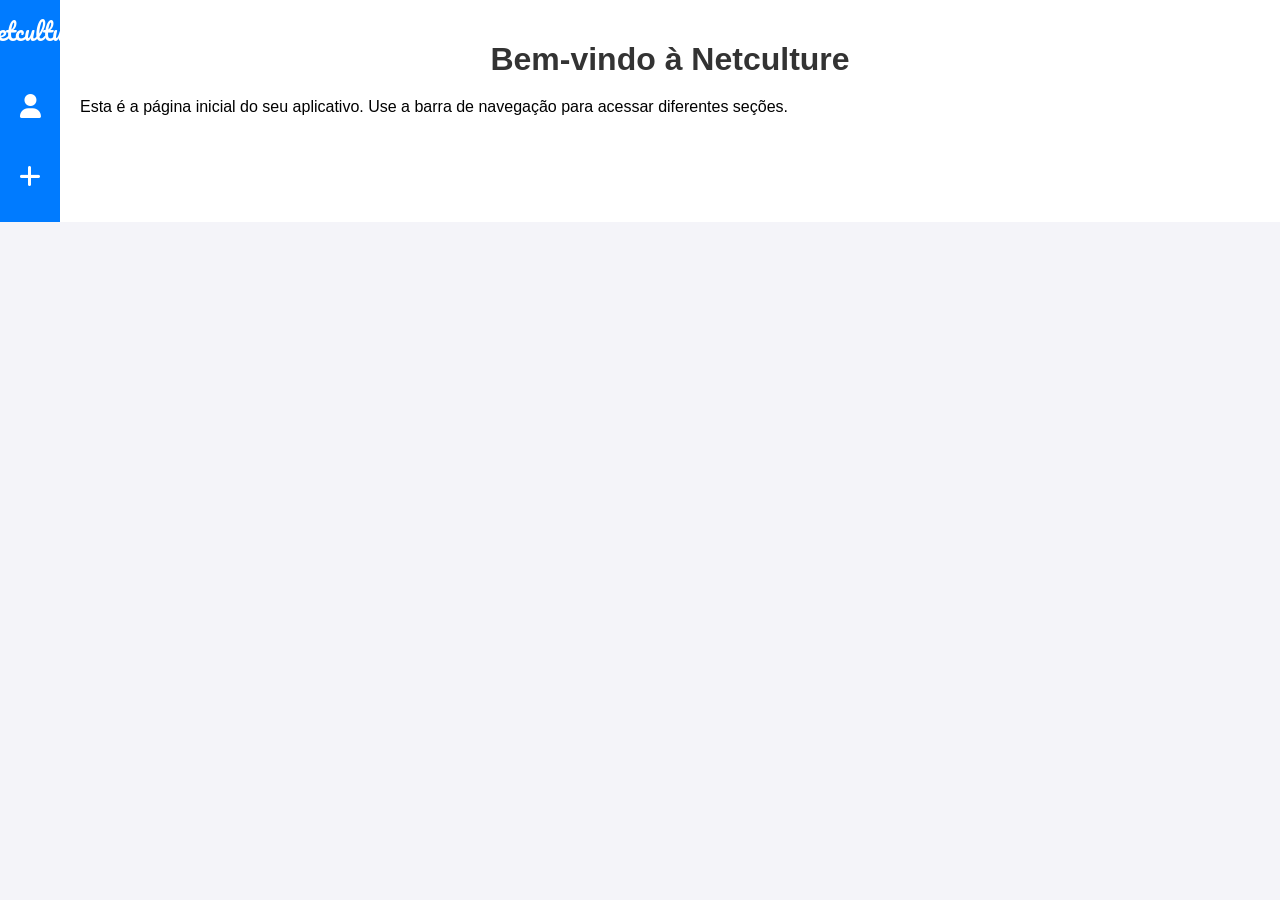
<file: index.html>
<!DOCTYPE html>
<html lang="en">
<head>
    <meta charset="UTF-8">
    <meta name="viewport" content="width=device-width, initial-scale=1.0">
    <title>Página Inicial</title>
    <link rel="stylesheet" href="styles.css">
    <link rel="stylesheet" href="https://cdnjs.cloudflare.com/ajax/libs/font-awesome/6.0.0-beta3/css/all.min.css">
    <link href="https://fonts.googleapis.com/css2?family=Pacifico&display=swap" rel="stylesheet">
</head>
<body>
    <div class="sidebar">
        <a href="index.html" class="brand">Netculture</a>
        <button id="menuProfile"><i class="fas fa-user"></i></button>
        <button id="menuCreateStore"><i class="fas fa-plus"></i></button>
    </div>
    <div class="container">
        <h1>Bem-vindo à Netculture</h1>
        <p>Esta é a página inicial do seu aplicativo. Use a barra de navegação para acessar diferentes seções.</p>
    </div>

    <script src="scripts.js"></script>
</body>
</html>
</file>
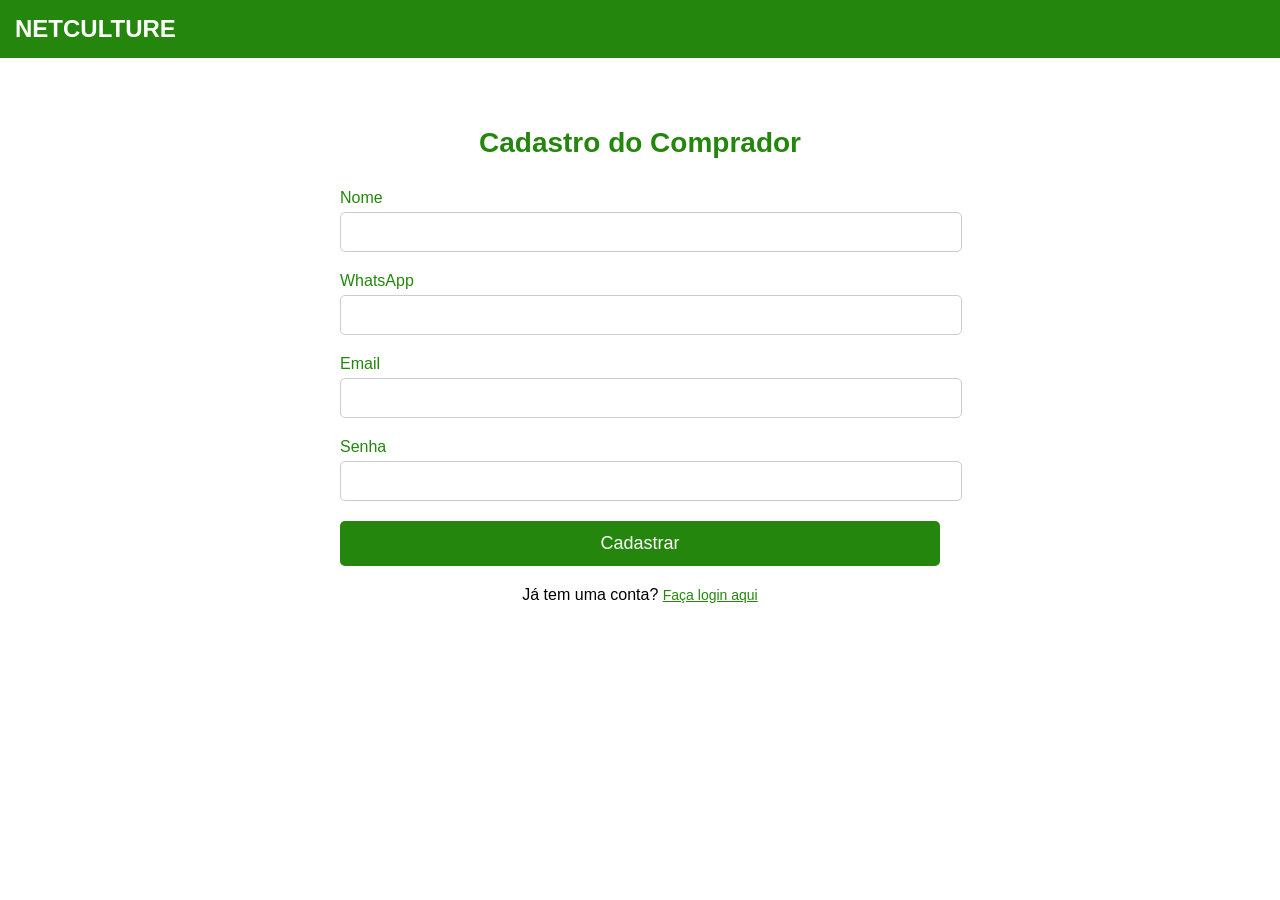
<file: cadastroComprador.html>
<!DOCTYPE html>
<html lang="pt-br">
<head>
    <meta charset="UTF-8">
    <meta name="viewport" content="width=device-width, initial-scale=1.0">
    <title>Cadastro - Comprador - NetCulture</title>
    <style>
        body {
            font-family: Arial, sans-serif;
            margin: 0;
            padding: 0;
            background-color: white;
        }

        .navbar {
            background-color: #24860c;
            padding: 15px;
            display: flex;
            justify-content: space-between;
            align-items: center;
        }

        .navbar a {
            color: white;
            text-decoration: none;
            font-size: 24px;
            font-weight: bold;
        }

        .container {
            padding: 50px;
            max-width: 600px;
            margin: 0 auto;
        }

        .container h1 {
            color: #24860c;
            text-align: center;
            font-size: 28px;
            margin-bottom: 30px;
        }

        .form-group {
            margin-bottom: 20px;
        }

        .form-group label {
            color: #24860c;
            font-size: 16px;
            margin-bottom: 5px;
            display: block;
        }

        .input-field {
            width: 100%;
            padding: 10px;
            font-size: 16px;
            border-radius: 5px;
            border: 1px solid #ccc;
        }

        .input-field:focus {
            border-color: #24860c;
            outline: none;
        }

        .button {
            background-color: #24860c;
            color: white;
            padding: 12px;
            width: 100%;
            border: none;
            border-radius: 5px;
            font-size: 18px;
            cursor: pointer;
            transition: background-color 0.3s;
        }

        .button:hover {
            background-color: #1e6a0a;
        }

        .back-link {
            text-align: center;
            margin-top: 20px;
        }

        .back-link a {
            color: #24860c;
            font-size: 14px;
            text-decoration: underline;
        }
    </style>
</head>
<body>

    <!-- Navbar -->
    <div class="navbar">
        <a href="#">NETCULTURE</a>
    </div>

    <!-- Formulário de Cadastro -->
    <div class="container">
        <h1>Cadastro do Comprador</h1>
        <form>
            
            <!-- Campo Nome -->
            <div class="form-group">
                <label for="nome">Nome</label>
                <input type="text" id="nome" name="nome" class="input-field" required>
            </div>

            <!-- Campo WhatsApp -->
            <div class="form-group">
                <label for="whatsapp">WhatsApp</label>
                <input type="tel" id="whatsapp" name="whatsapp" class="input-field" required>
            </div>

            <!-- Campo Email -->
            <div class="form-group">
                <label for="email">Email</label>
                <input type="email" id="email" name="email" class="input-field" required>
            </div>

            <!-- Campo Senha -->
            <div class="form-group">
                <label for="senha">Senha</label>
                <input type="password" id="senha" name="senha" class="input-field" required>
            </div>

            <!-- Botão de Cadastro -->
            <button type="submit" class="button">Cadastrar</button>
        </form>

        <!-- Link para voltar -->
        <div class="back-link">
            <p>Já tem uma conta? <a href="loginComprador.html">Faça login aqui</a></p>
        </div>
    </div>

</body>
</html>
</file>
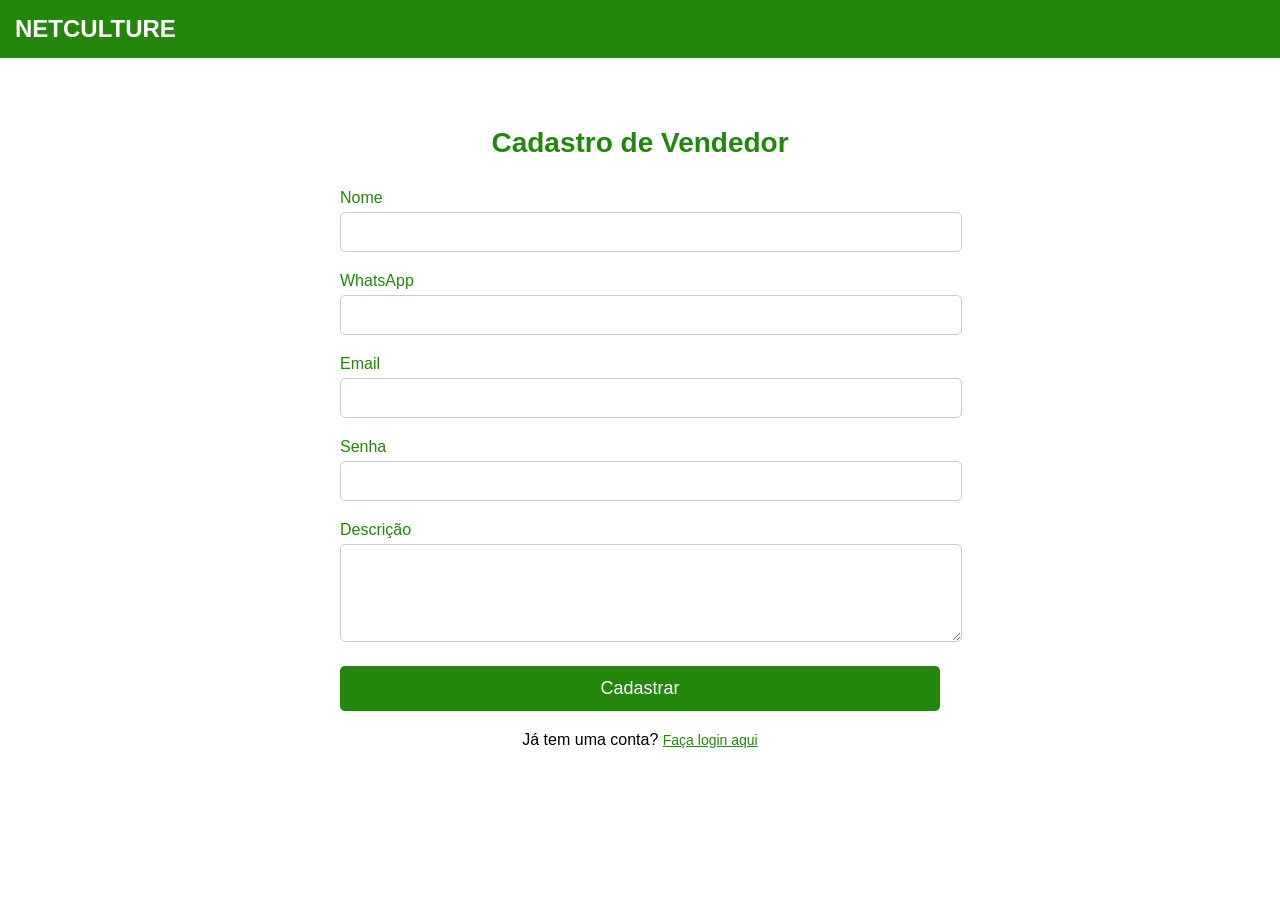
<file: cadastroVendedor.html>
<!DOCTYPE html>
<html lang="pt-br">
<head>
    <meta charset="UTF-8">
    <meta name="viewport" content="width=device-width, initial-scale=1.0">
    <title>Cadastro - Vendedor - NetCulture</title>
    <style>
        body {
            font-family: Arial, sans-serif;
            margin: 0;
            padding: 0;
            background-color: white;
        }

        .navbar {
            background-color: #24860c;
            padding: 15px;
            display: flex;
            justify-content: space-between;
            align-items: center;
        }

        .navbar a {
            color: white;
            text-decoration: none;
            font-size: 24px;
            font-weight: bold;
        }

        .container {
            padding: 50px;
            max-width: 600px;
            margin: 0 auto;
        }

        .container h1 {
            color: #24860c;
            text-align: center;
            font-size: 28px;
            margin-bottom: 30px;
        }

        .form-group {
            margin-bottom: 20px;
        }

        .form-group label {
            color: #24860c;
            font-size: 16px;
            margin-bottom: 5px;
            display: block;
        }

        .input-field {
            width: 100%;
            padding: 10px;
            font-size: 16px;
            border-radius: 5px;
            border: 1px solid #ccc;
        }

        .input-field:focus {
            border-color: #24860c;
            outline: none;
        }

        .button {
            background-color: #24860c;
            color: white;
            padding: 12px;
            width: 100%;
            border: none;
            border-radius: 5px;
            font-size: 18px;
            cursor: pointer;
            transition: background-color 0.3s;
        }

        .button:hover {
            background-color: #1e6a0a;
        }

        .back-link {
            text-align: center;
            margin-top: 20px;
        }

        .back-link a {
            color: #24860c;
            font-size: 14px;
            text-decoration: underline;
        }
    </style>
</head>
<body>

    <!-- Navbar -->
    <div class="navbar">
        <a href="#">NETCULTURE</a>
    </div>

    <!-- Formulário de Cadastro -->
    <div class="container">
        <h1>Cadastro de Vendedor</h1>
        <form>
            
            <!-- Campo Nome -->
            <div class="form-group">
                <label for="nome">Nome</label>
                <input type="text" id="nome" name="nome" class="input-field" required>
            </div>

            <!-- Campo WhatsApp -->
            <div class="form-group">
                <label for="whatsapp">WhatsApp</label>
                <input type="tel" id="whatsapp" name="whatsapp" class="input-field" required>
            </div>

            <!-- Campo Email -->
            <div class="form-group">
                <label for="email">Email</label>
                <input type="email" id="email" name="email" class="input-field" required>
            </div>

            <!-- Campo Senha -->
            <div class="form-group">
                <label for="senha">Senha</label>
                <input type="password" id="senha" name="senha" class="input-field" required>
            </div>

            <!-- Campo Descrição -->
            <div class="form-group">
                <label for="descricao">Descrição</label>
                <textarea id="descricao" name="descricao" class="input-field" rows="4" required></textarea>
            </div>

            <!-- Botão de Cadastro -->
            <button type="submit" class="button">Cadastrar</button>
        </form>

        <!-- Link para voltar -->
        <div class="back-link">
            <p>Já tem uma conta? <a href="loginVendedor.html">Faça login aqui</a></p>
        </div>
    </div>

</body>
</html>
</file>
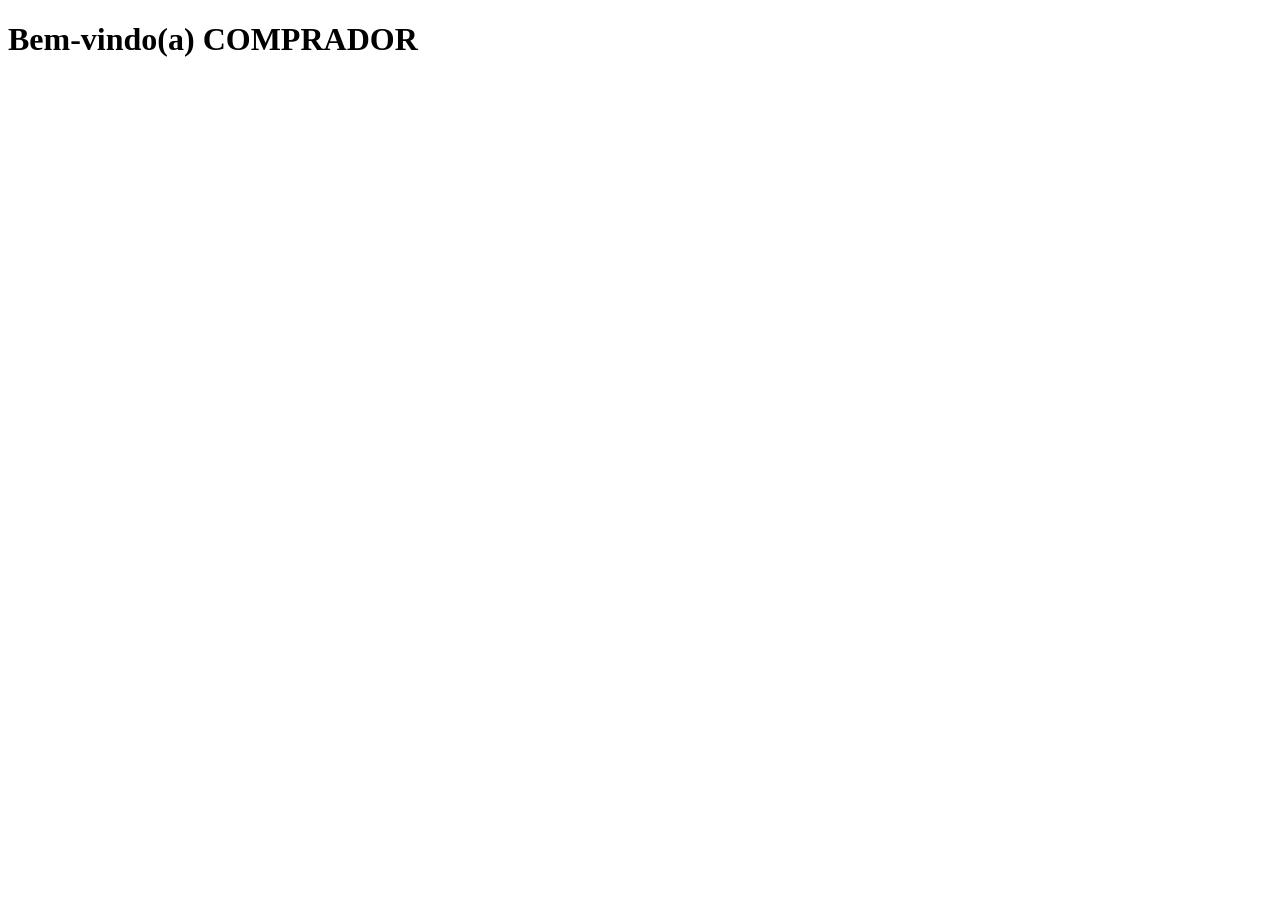
<file: compradorHome.html>
<!DOCTYPE html>
<html lang="en">
<head>
    <meta charset="UTF-8">
    <meta name="viewport" content="width=device-width, initial-scale=1.0">
    <title>Document</title>
</head>
<body>
    <h1>Bem-vindo(a) COMPRADOR</h1>
</body>
</html>
</file>
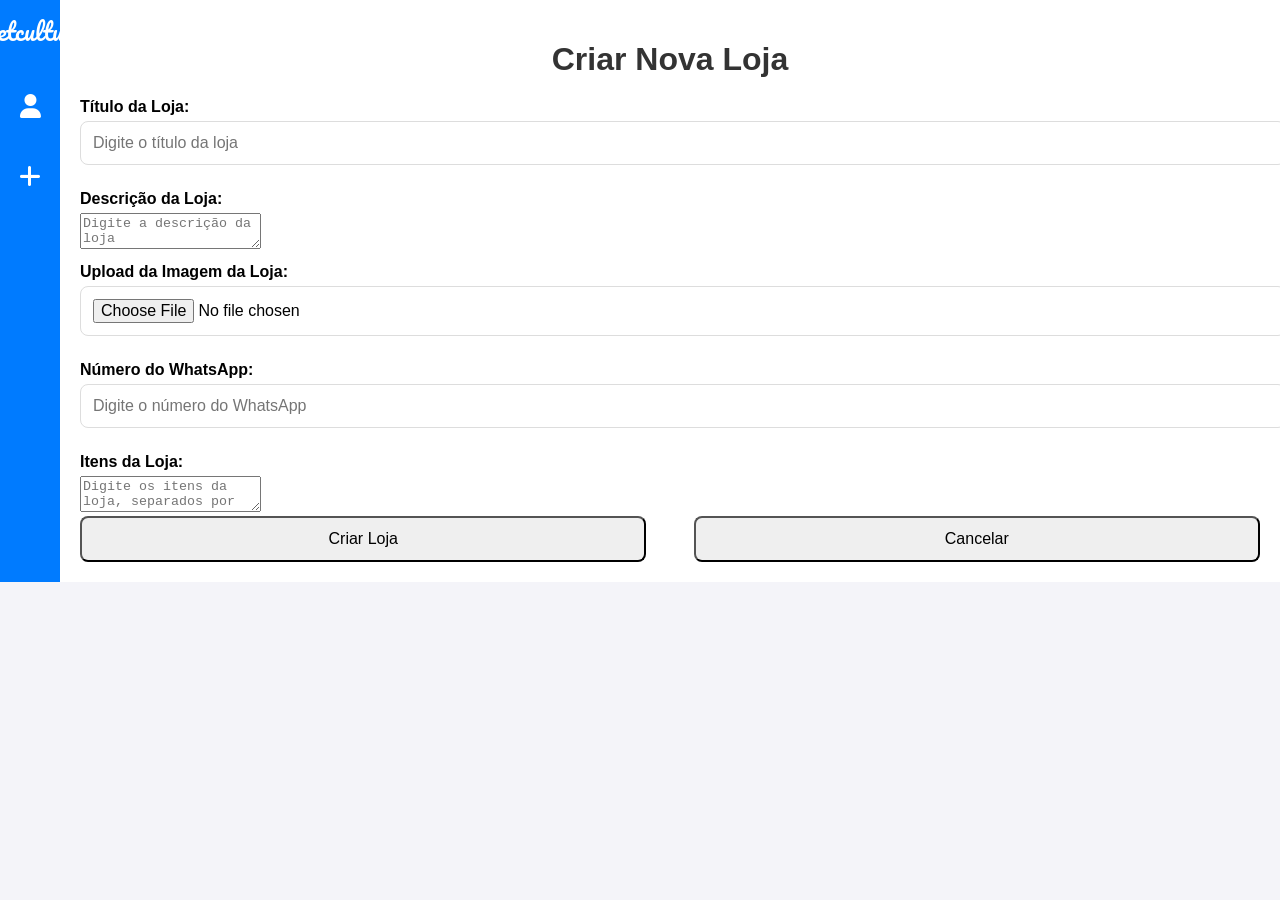
<file: create-store.html>
<!DOCTYPE html>
<html lang="en">
<head>
    <meta charset="UTF-8">
    <meta name="viewport" content="width=device-width, initial-scale=1.0">
    <title>Criar Nova Loja</title>
    <link rel="stylesheet" href="styles.css">
    <link rel="stylesheet" href="https://cdnjs.cloudflare.com/ajax/libs/font-awesome/6.0.0-beta3/css/all.min.css">
    <link href="https://fonts.googleapis.com/css2?family=Pacifico&display=swap" rel="stylesheet">
</head>
<body>
    <div class="sidebar">
        <a href="index.html" class="brand">Netculture</a>
        <button id="menuProfile"><i class="fas fa-user"></i></button>
        <button id="menuCreateStore"><i class="fas fa-plus"></i></button>
    </div>
    <div class="container">
        <h1>Criar Nova Loja</h1>
        <form id="createStoreForm">
            <label for="storeTitle">Título da Loja:</label>
            <input type="text" id="storeTitle" placeholder="Digite o título da loja" required>

            <label for="storeDescription">Descrição da Loja:</label>
            <textarea id="storeDescription" placeholder="Digite a descrição da loja" required></textarea>
            
            <label for="storeImageUpload">Upload da Imagem da Loja:</label>
            <input type="file" id="storeImageUpload" accept="image/*">

            <label for="storeWhatsapp">Número do WhatsApp:</label>
            <input type="tel" id="storeWhatsapp" placeholder="Digite o número do WhatsApp" required>

            <label for="storeItems">Itens da Loja:</label>
            <textarea id="storeItems" placeholder="Digite os itens da loja, separados por vírgula" required></textarea>

            <div class="action-buttons">
                <button type="submit">Criar Loja</button>
                <button type="button" id="cancelCreate">Cancelar</button>
            </div>
        </form>
    </div>

    <script src="scripts.js"></script>
</body>
</html>
</file>
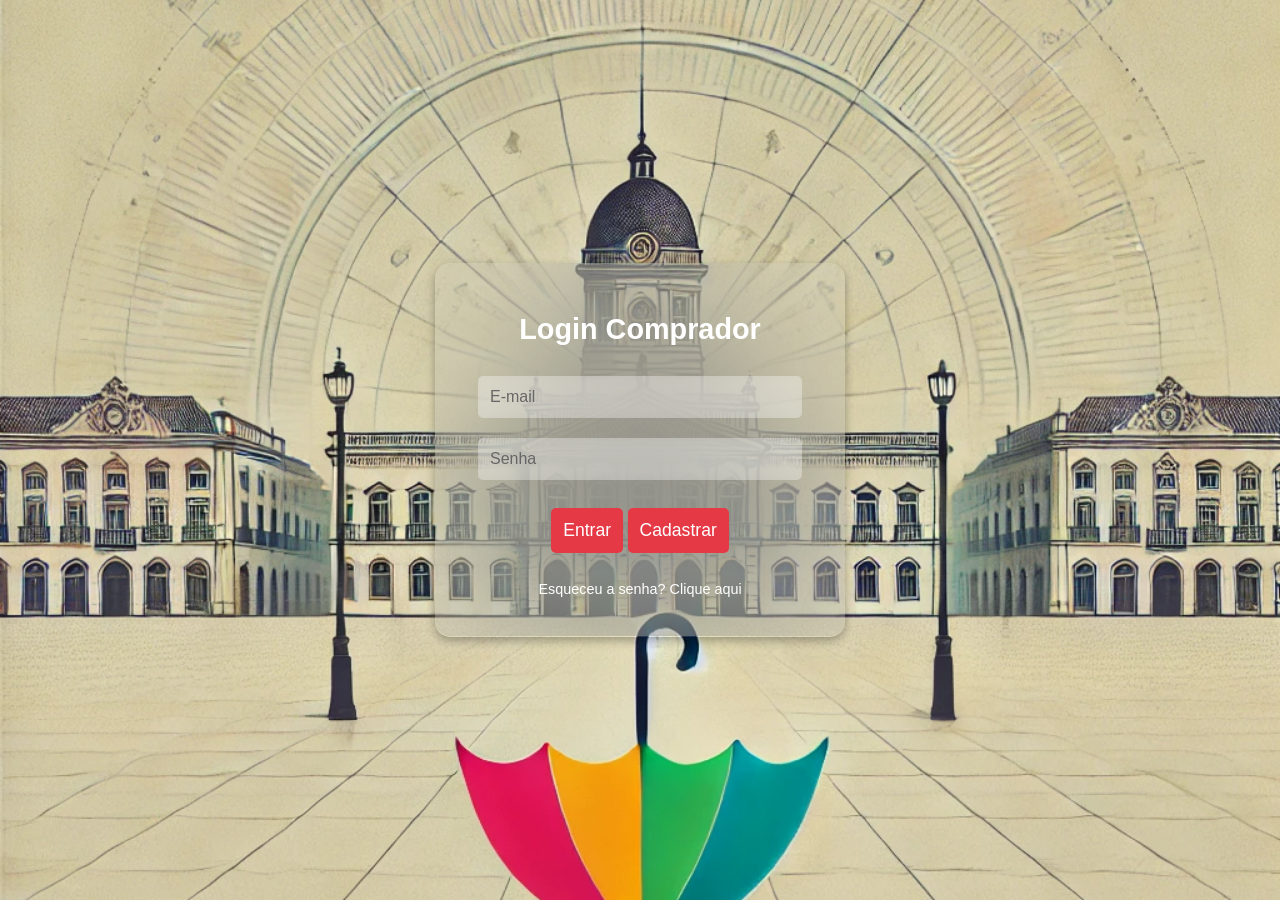
<file: loginComprador.html>
<!DOCTYPE html>
<html lang="pt-br">
<head>
    <meta charset="UTF-8">
    <meta name="viewport" content="width=device-width, initial-scale=1.0">
    <title>Login - Comprador</title>
    <style>
        body {
            margin: 0;
            padding: 0;
            font-family: 'Arial', sans-serif;
            background-image: url('marco-recife.png'); 
            background-size: cover;
            background-position: center;
            background-attachment: fixed;
            display: flex;
            justify-content: center;
            align-items: center;
            height: 100vh;
        }

        .login-container {
            background: rgba(255, 255, 255, 0.1); 
            padding: 30px;
            border-radius: 15px;
            backdrop-filter: blur(80px); 
            box-shadow: 0 4px 10px rgba(0, 0, 0, 0.3);
            text-align: center;
            width: 350px;
        }

        h1 {
            color: #fff;
            font-size: 1.8em;
            margin-bottom: 20px;
        }

        .input-field {
            width: calc(100% - 40px); 
            max-width: 300px; 
            width: 100%;
            padding: 12px;
            margin: 10px 0;
            background-color: rgba(255, 255, 255, 0.3);
            border: none;
            border-radius: 5px;
            font-size: 1em;
            color: #333;
            outline: none;
            backdrop-filter: blur(5px);
        }

        .input-field::placeholder {
            color: #666;
        }

        .button {
            background-color: #E63946;
            color: #fff;
            padding: 12px;
            border: none;
            border-radius: 5px;
            font-size: 1.1em;
            cursor: pointer;
            transition: background 0.3s;
        }

        .button:hover {
            background-color: #1D3557;
        }

        .forgot-link {
        display: block;
        margin: 10px 0;
        text-align: center;
        font-size: 0.9em;
        color: #fff; 
        text-decoration: none; 
        transition: color 0.3s;
         }

        .forgot-link:hover {
            color: #E63946; 
            text-decoration: underline;
        }

    </style>
</head>
<body>
    <div class="login-container">
        <h1>Login Comprador</h1>
        <form>
            <input type="email" placeholder="E-mail" class="input-field" required>
            <input type="password" placeholder="Senha" class="input-field" required><br><br>
            <button type="submit" class="button">Entrar</button>
            <button type="button" class="button secondary" onclick="window.location.href='cadastroComprador.html'">Cadastrar</button><br><br>
        </form>
        <a href="#" class="forgot-link">Esqueceu a senha? Clique aqui</a>
    </div>
</body>
</html>
</file>
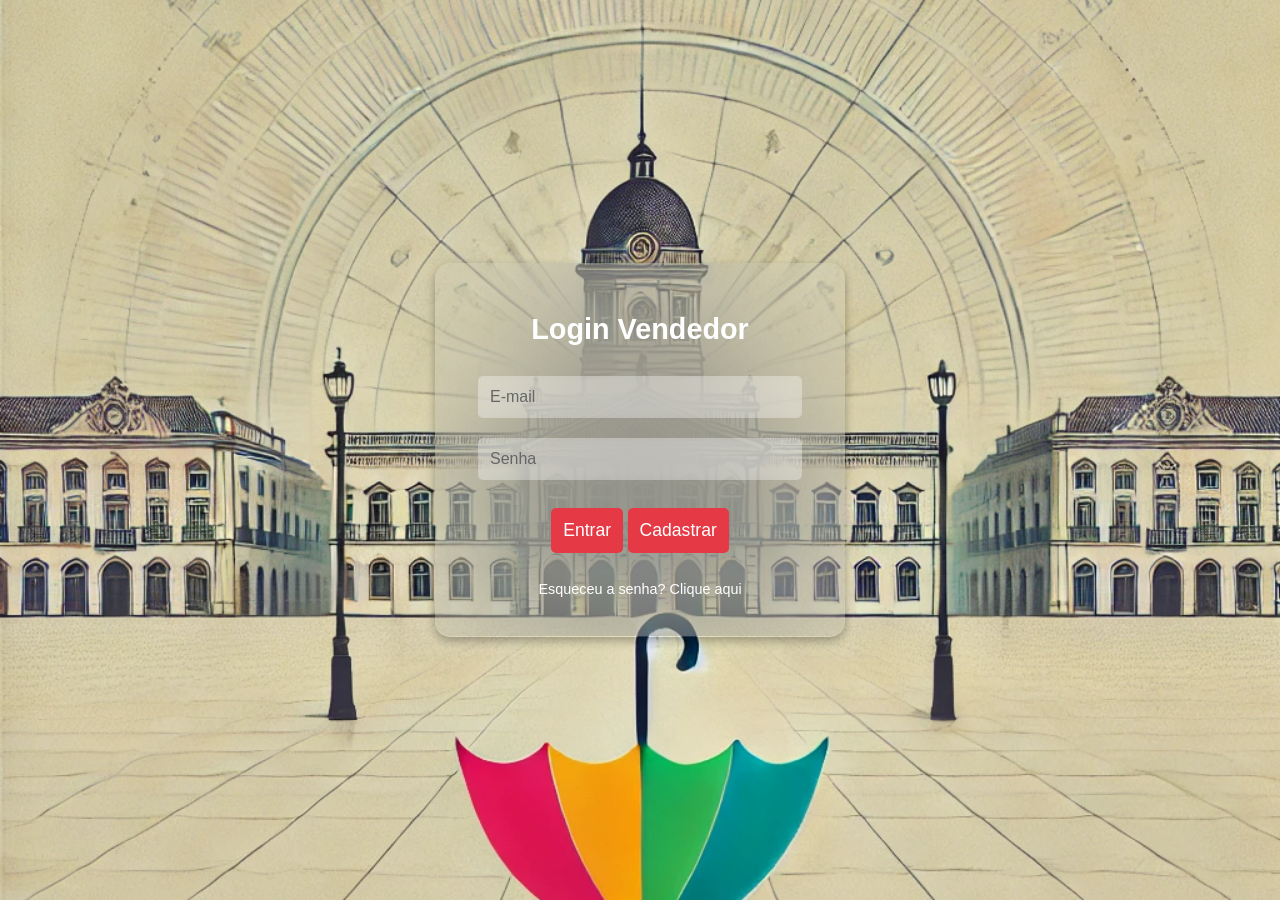
<file: loginVendedor.html>
<!DOCTYPE html>
<html lang="pt-br">
<head>
    <meta charset="UTF-8">
    <meta name="viewport" content="width=device-width, initial-scale=1.0">
    <title>Login - Vendedor</title>
    <style>
        body {
            margin: 0;
            padding: 0;
            font-family: 'Arial', sans-serif;
            background-image: url('marco-recife.png'); 
            background-size: cover;
            background-position: center;
            background-attachment: fixed;
            display: flex;
            justify-content: center;
            align-items: center;
            height: 100vh;
        }

        .login-container {
            background: rgba(255, 255, 255, 0.1); 
            padding: 30px;
            border-radius: 15px;
            backdrop-filter: blur(80px); 
            box-shadow: 0 4px 10px rgba(0, 0, 0, 0.3);
            text-align: center;
            width: 350px;
        }

        h1 {
            color: #fff;
            font-size: 1.8em;
            margin-bottom: 20px;
        }

        .input-field {
            width: calc(100% - 40px); 
            max-width: 300px; 
            width: 100%;
            padding: 12px;
            margin: 10px 0;
            background-color: rgba(255, 255, 255, 0.3);
            border: none;
            border-radius: 5px;
            font-size: 1em;
            color: #333;
            outline: none;
            backdrop-filter: blur(5px);
        }

        .input-field::placeholder {
            color: #666;
        }

        .button {
            background-color: #E63946;
            color: #fff;
            padding: 12px;
            border: none;
            border-radius: 5px;
            font-size: 1.1em;
            cursor: pointer;
            transition: background 0.3s;
        }

        .button:hover {
            background-color: #1D3557;
        }
        .forgot-link {
        display: block;
        margin: 10px 0;
        text-align: center;
        font-size: 0.9em;
        color: #fff; 
        text-decoration: none; 
        transition: color 0.3s;
    }
        .forgot-link:hover {
            color: #E63946; 
            text-decoration: underline;
        }
    </style>
</head>
<body>

    <div class="login-container">
        <h1>Login Vendedor</h1>
        <form>
            <input type="email" class="input-field" placeholder="E-mail" id="emailVendedor" required>
            <input type="password" class="input-field" placeholder="Senha" id="senhaVendedor" required><br><br>
            <button type="submit" class="button">Entrar</button>
            <button type="button" class="button secondary" onclick="window.location.href='cadastroVendedor.html'">Cadastrar</button><br><br>
        </form>
        <a href="#" class="forgot-link">Esqueceu a senha? Clique aqui</a>
    </div>
</body>
</html>
</file>
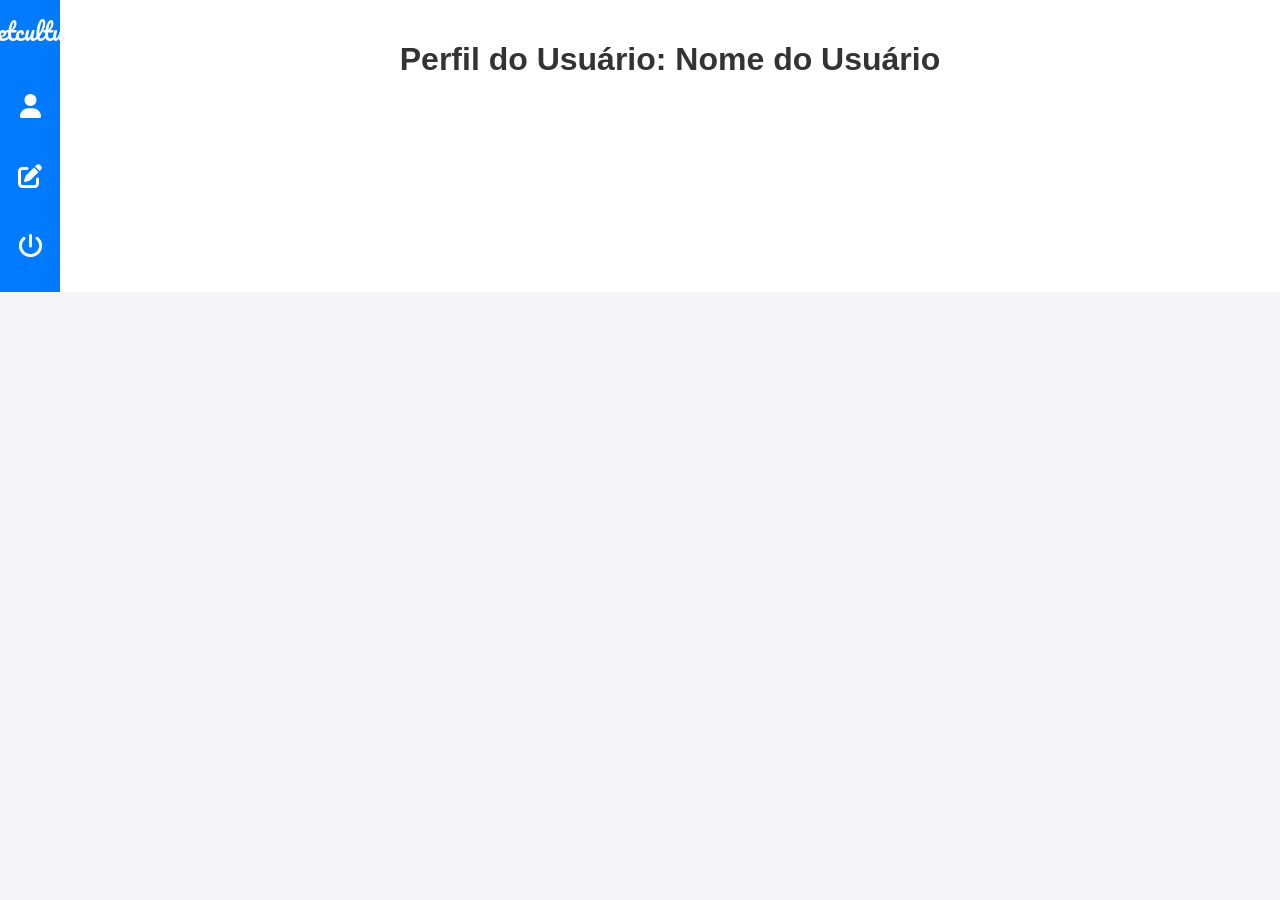
<file: perfil.html>
<!DOCTYPE html>
<html lang="en">
<head>
    <meta charset="UTF-8">
    <meta name="viewport" content="width=device-width, initial-scale=1.0">
    <title>Página de Perfil</title>
    <link rel="stylesheet" href="styles.css">
    <link rel="stylesheet" href="https://cdnjs.cloudflare.com/ajax/libs/font-awesome/6.0.0-beta3/css/all.min.css">
    <link href="https://fonts.googleapis.com/css2?family=Pacifico&display=swap" rel="stylesheet">
</head>
<body>
    <div class="sidebar">
        <a href="index.html" class="brand">Netculture</a>
        <button id="menuProfile"><i class="fas fa-user"></i></button>
        <button id="menuEdit"><i class="fas fa-edit"></i></button>
        <button id="menuLogout"><i class="fas fa-power-off"></i></button>
    </div>
    <div class="container">
        <h1>Perfil do Usuário: <span th:text="${usuario.nome}">Nome do Usuário</span></h1>

        <div id="userInfo" class="hidden info-section">
            <p><strong>Nome:</strong> <span th:text="${usuario.nome}">Nome do Usuário</span></p>
            <p><strong>Email:</strong> <span th:text="${usuario.email}">Email do Usuário</span></p>
            <p><strong>Telefone:</strong> <span th:text="${usuario.telefone}">Número de Telefone</span></p>
            <p><strong>Senha:</strong> <span th:text="${usuario.senha}">Senha do Usuário</span></p>
        </div>
        
        <div id="editForm" class="hidden info-section">
            <label for="name">Nome:</label>
            <input type="text" id="name" th:value="${usuario.nome}" placeholder="Digite o nome" required>
        
            <label for="email">Email:</label>
            <input type="email" id="email" th:value="${usuario.email}" placeholder="Digite o email" required>

            <label for="phone">Telefone:</label>
            <input type="tel" id="phone" th:value="${usuario.telefone}" placeholder="Digite o número de telefone" required>

            <label for="password">Senha:</label>
            <input type="password" id="password" th:value="${usuario.senha}" placeholder="Digite a senha" required>

            <label for="confirmPassword">Repetir Senha:</label>
            <input type="password" id="confirmPassword" placeholder="Repita a senha" required>
        
            <div class="action-buttons">
            <button id="saveChanges">Salvar</button>
            <button id="cancelEdit">Cancelar</button>
            </div>
        </div>
    </div>

    <script src="scripts.js"></script>
</body>
</html>
</file>
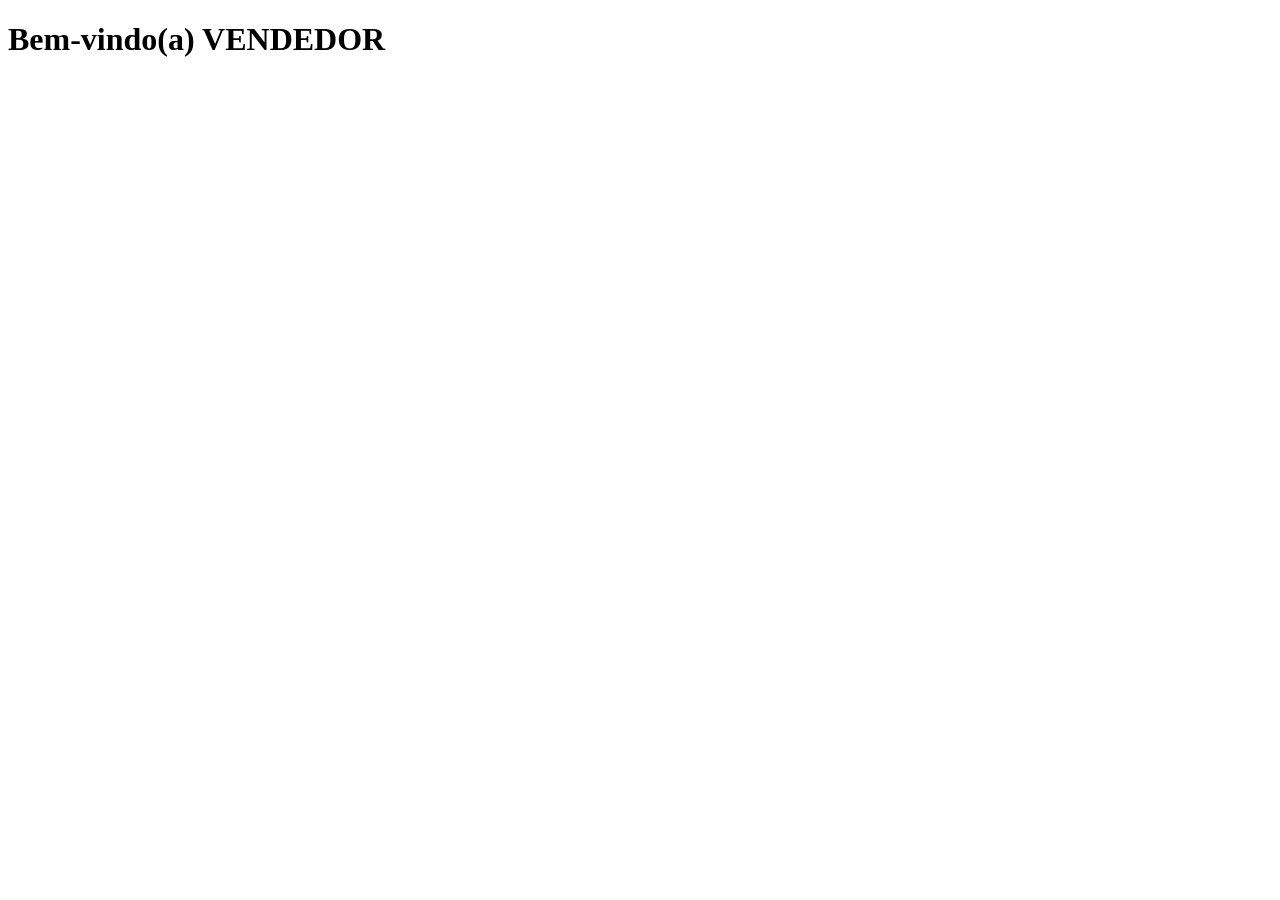
<file: vendedorHome.html>
<!DOCTYPE html>
<html lang="en">
<head>
    <meta charset="UTF-8">
    <meta name="viewport" content="width=device-width, initial-scale=1.0">
    <title>Document</title>
</head>
<body>
    <h1>Bem-vindo(a) VENDEDOR</h1>
</body>
</html>
</file>
<file: styles.css>
body {
    font-family: Arial, sans-serif;
    margin: 0;
    padding: 0;
    background-color: #f4f4f9;
    display: flex;
}

.sidebar {
    width: 60px;
    background-color: #007bff;
    display: flex;
    flex-direction: column;
    align-items: center;
    padding: 10px 0;
}

.sidebar .brand {
    font-family: 'Pacifico', cursive;
    color: #fff;
    font-size: 1.5rem;
    margin-bottom: 20px;
    text-decoration: none;
}

.sidebar button {
    background: none;
    border: none;
    color: #fff;
    font-size: 1.5rem;
    margin: 20px 0;
    cursor: pointer;
}

.sidebar button:hover {
    color: #0056b3;
}

.container {
    flex: 1;
    max-width: 100%;
    margin: 0 auto;
    background: #fff;
    padding: 20px;
    border-radius: 0;
    box-shadow: none;
}

h1 {
    text-align: center;
    font-size: 2rem;
    color: #333;
    margin-bottom: 20px;
}

.hidden {
    display: none;
}

.info-section {
    margin: 20px 0;
    padding: 15px;
    background-color: #f9f9f9;
    border: 1px solid #ddd;
    border-radius: 8px;
}

label {
    display: block;
    margin: 10px 0 5px;
    font-weight: bold;
    font-size: 1rem;
}

input {
    width: 100%;
    padding: 12px;
    margin-bottom: 15px;
    border: 1px solid #ddd;
    border-radius: 8px;
    font-size: 1rem;
}

.action-buttons {
    display: flex;
    justify-content: space-between;
}

.action-buttons button {
    width: 48%;
    font-size: 1rem;
    padding: 12px;
    border-radius: 8px;
}

@media (max-width: 480px) {
    body {
        flex-direction: column;
    }

    .sidebar {
        width: 100%;
        height: 60px;
        flex-direction: row;
        justify-content: space-around;
        padding: 0;
    }

    .sidebar .brand {
        font-size: 1.2rem;
        margin: 0;
    }

    .sidebar button {
        margin: 0;
        font-size: 1.2rem;
    }

    .container {
        padding: 15px;
    }

    h1 {
        font-size: 1.5rem;
    }

    label {
        font-size: 0.9rem;
    }

    input {
        font-size: 0.8rem;
        padding: 10px;
    }

    .action-buttons button {
        font-size: 0.9rem;
        padding: 10px;
    }
}
</file>
